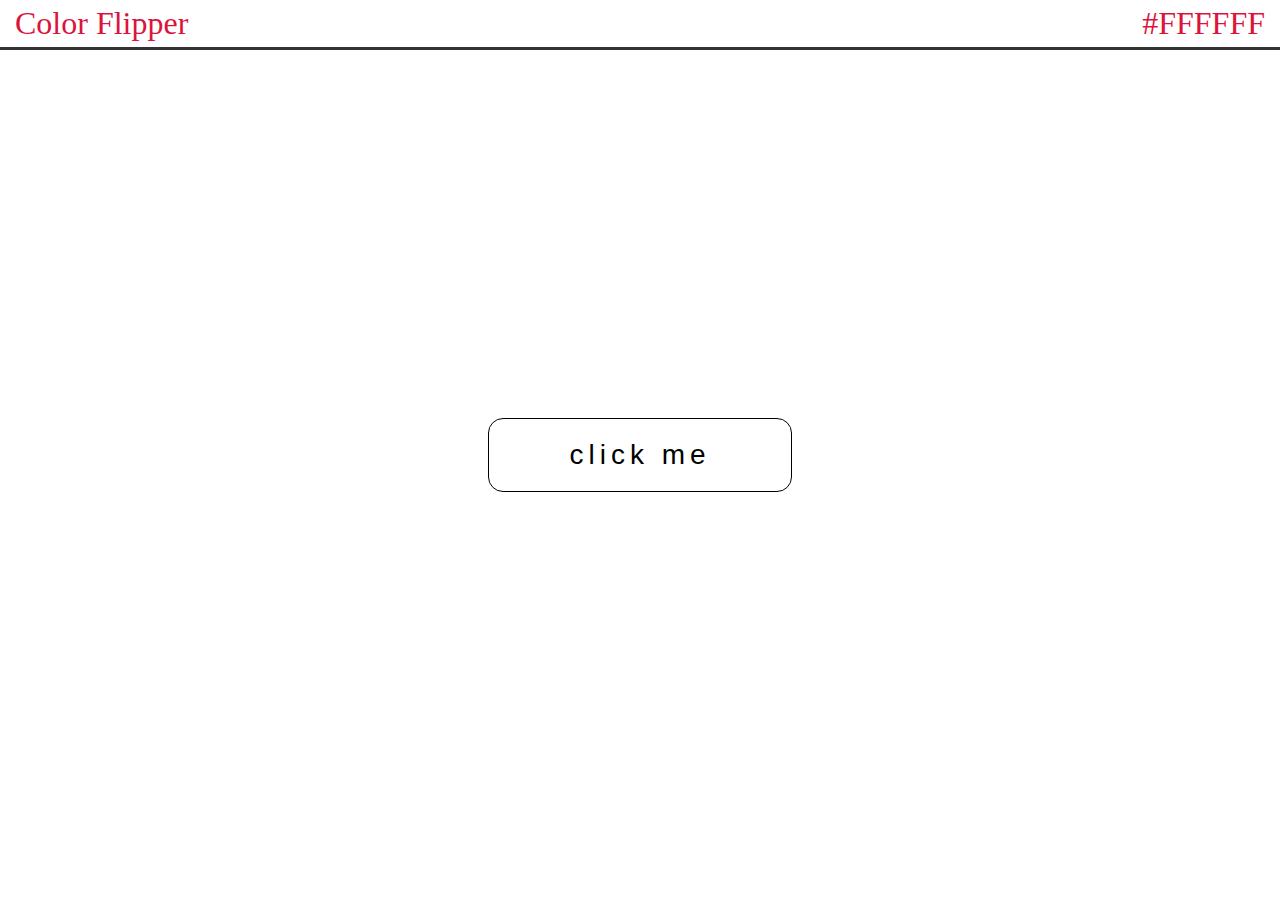
<file: color_flipper/index.html>
<!DOCTYPE html>
<html lang="en">
<head>
    <meta charset="UTF-8">
    <meta http-equiv="X-UA-Compatible" content="IE=edge">
    <meta name="viewport" content="width=device-width, initial-scale=1.0">
    <link rel="stylesheet" href="style.css">
    <title>Document</title>
</head>
<body>
    <div id="heading">Color Flipper
        <span id="color">#FFFFFF</span>
    </div>
    
    <div id="wrap">
        <div id="container">
            <button id="btn">click me</button>
        </div>
    </div>
   
    <script src="app.js"></script>
</body>
</html>
</file>
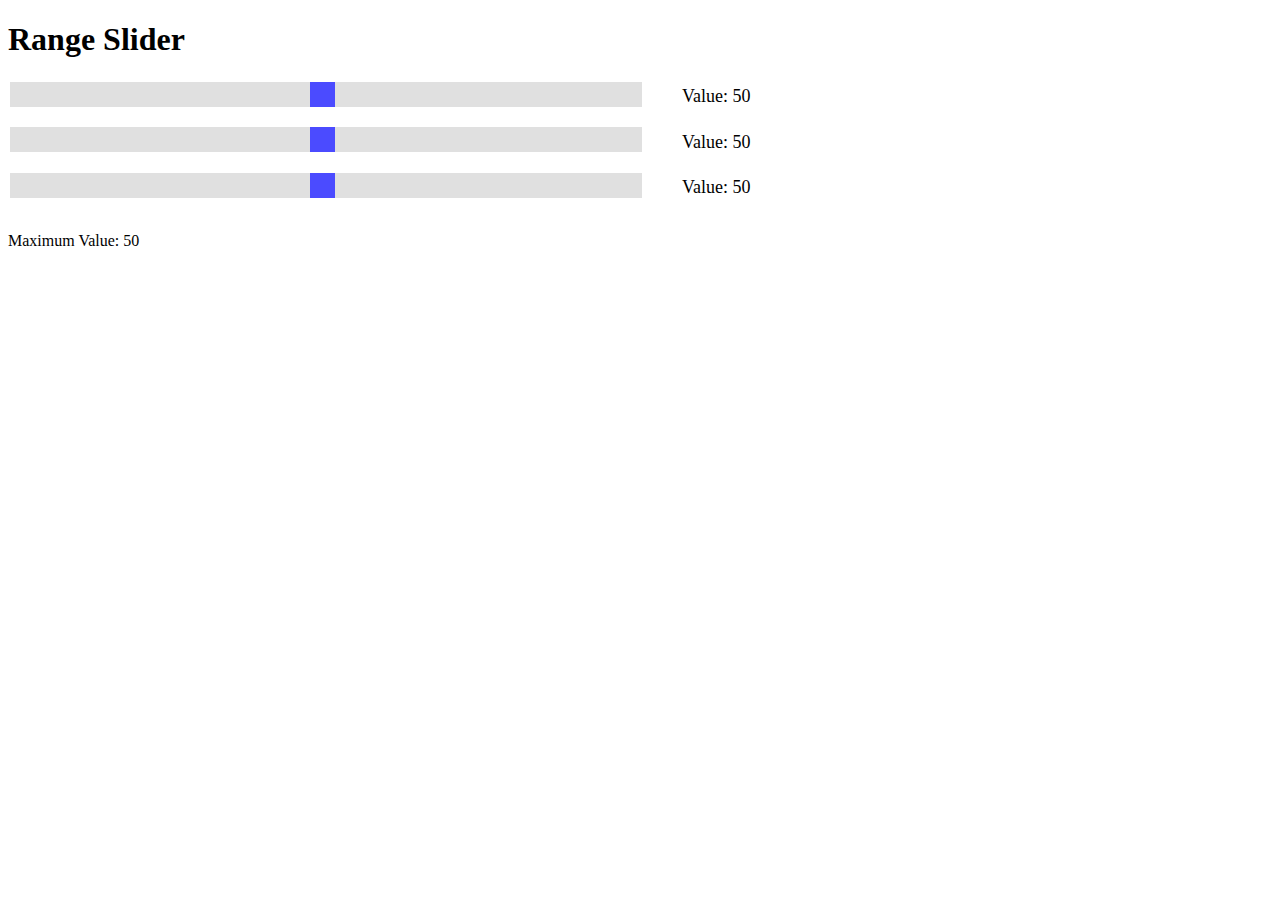
<file: range_slider/index.html>
<!DOCTYPE html>
<html lang="en">
<head>
    <meta charset="UTF-8">
    <meta http-equiv="X-UA-Compatible" content="IE=edge">
    <meta name="viewport" content="width=device-width, initial-scale=1.0">
    <link rel="stylesheet" href="style.css">
    <title>Range_Slider</title>
</head>
<body>
    <h1>Range Slider</h1>

    <div class="slidecontainer">
        <form>
            <div style="display: flex;justify-content: left;">
                <input type="range" min="1" max="100" value="50" class="slider" id="myRange">
                <p style="margin-left: 3%; font-size: 18px; margin-top: 0.5%;">Value: <span id="demo"></span></p>
            </div>
            <div style="display: flex;justify-content: left;">
                <input type="range" min="1" max="100" value="50" class="slider" id="myRange1">
                <p style="margin-left: 3%; font-size: 18px; margin-top: 0.5%;">Value: <span id="demo1"></span></p>
            </div>
            <div style="display: flex;justify-content: left;">
                <input type="range" min="1" max="100" value="50" class="slider" id="myRange2">
                <p style="margin-left: 3%; font-size: 18px; margin-top: 0.5%;">Value: <span id="demo2"></span></p>
            </div>

        </form>
        <p>Maximum Value: <span id="max"></span></p>
    </div>

    <script src="connect.js"></script>
</body>
</html>
</file>
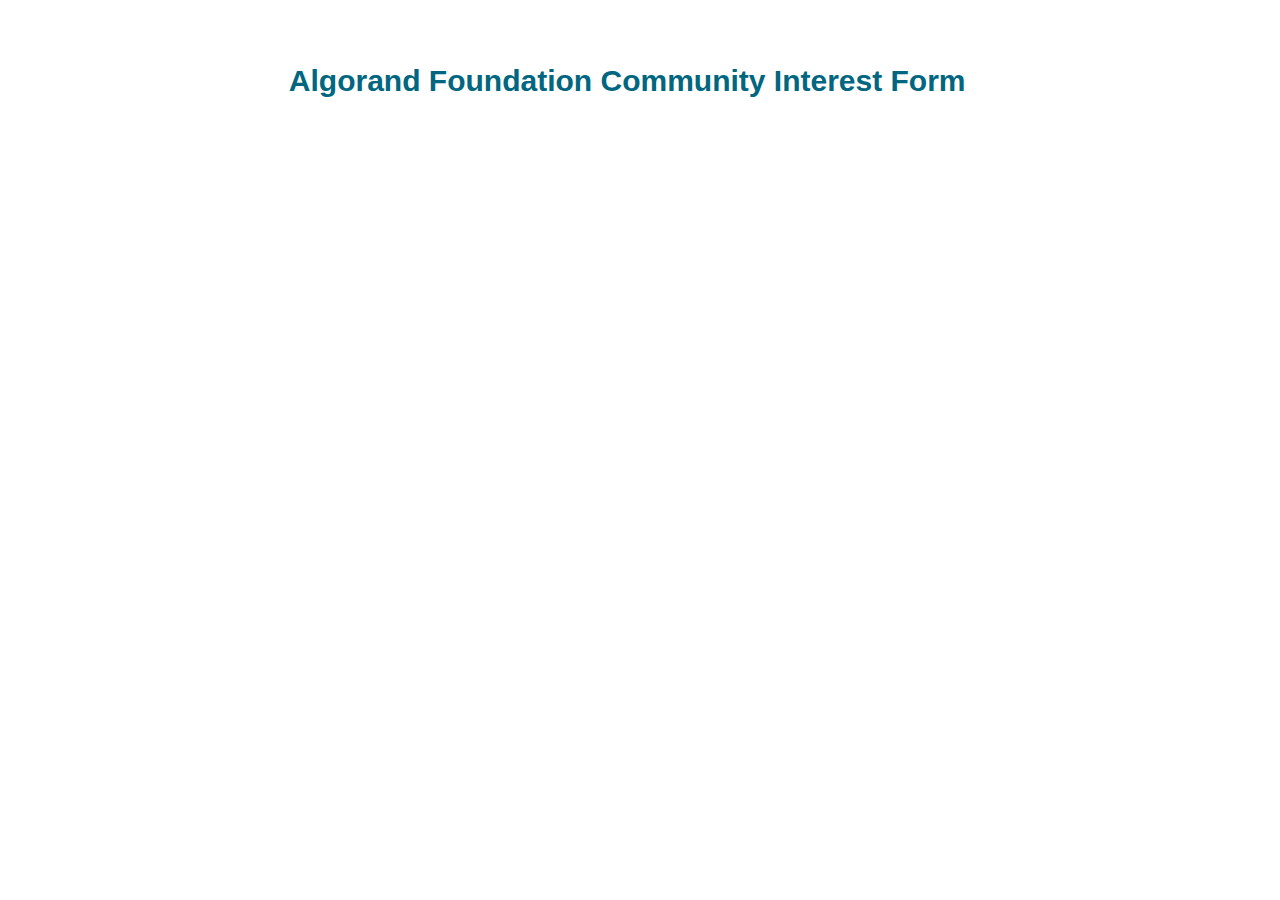
<file: task7/index.html>
<!DOCTYPE html>
<html lang="en">
<head>
    <meta charset="UTF-8">
    <meta http-equiv="X-UA-Compatible" content="IE=edge">
    <meta name="viewport" content="width=device-width, initial-scale=1.0">
    <title>Document</title>
</head>
<body>
    <script charset="utf-8" type="text/javascript" src="//js-eu1.hsforms.net/forms/v2.js"></script>
    
    <h1 style="text-align: center; font-size: 30px;  font-family: Suisseintl,sans-serif; color: #016680;">Algorand Foundation Community Interest Form</h1>
<script>
	hbspt.forms.create({
    region: "eu1",
    portalId: "26119259",
    formId: "0fea6c11-dad7-44f8-8454-cce46ebd3755",
    version: "V2_PRERELEASE",
    onFormReady: function ($form){
      document.querySelectorAll('[name="firstname"]')[0].setAttribute('placeholder', 'Enter first name');
      document.querySelectorAll('[name="lastname"]')[0].setAttribute('placeholder', 'Enter last name');
      document.querySelectorAll('[name="email"]')[0].setAttribute('placeholder', 'Enter email address');
      document.querySelectorAll('[name="city"]')[0].setAttribute('placeholder', 'Enter city name');
    }

	});
</script>
<style>
     html {
    -ms-text-size-adjust: 100%;
    -webkit-text-size-adjust: 100%;
    font-family: sans-serif;
}  
body{
    margin-left: 30%;
    margin-right: 30%;
    margin-top: 5%;
    font-size: 1rem;
  }

h1{
    text-align: center; 
    font-size: 30px;  
    font-family: Suisseintl,sans-serif; 
    color: #016680;
    margin-bottom: 5%;
    width: 100%;
}

.hbspt-form > form {
    display: flex;
    flex-direction: column;
    row-gap: 2rem;
  }
  label {
    font-weight: 600;
    display: block;
    color: #201f21;
    margin-bottom: 0.4rem;
    font-family: Suisseintl,sans-serif; 
  }

  .input > input, .input > select, .input > textarea {
    display: block;
    width: 100% ;
    line-height: 1.42857143;
    height: 3.125rem;
    padding-right: 0rem;
    padding-left: 2rem;
    border: 1px solid rgba(32,31,33,.4);
    border-radius: 50rem;
    background-color: transparent;
    font-size: inherit;
  }
  #label-select_country-0fea6c11-dad7-44f8-8454-cce46ebd3755{
    margin-top: -8%;
  }
  #label-city-0fea6c11-dad7-44f8-8454-cce46ebd3755{
    margin-top: -8%;
  }
  #firstname-0fea6c11-dad7-44f8-8454-cce46ebd3755{
    width: 91%;
    position: relative;
  }
  
#email-0fea6c11-dad7-44f8-8454-cce46ebd3755{
  width: 100% !important;
}
#region-0fea6c11-dad7-44f8-8454-cce46ebd3755{
  width: 105% !important;
}
#are_you_a_developer_-0fea6c11-dad7-44f8-8454-cce46ebd3755{
  width: 105% !important;
}
#open_to_speaking_opportunities_-0fea6c11-dad7-44f8-8454-cce46ebd3755{
  width: 100% !important;
}
#select_country-0fea6c11-dad7-44f8-8454-cce46ebd3755{
    height: 3.5rem;
}

#how_did_you_hear_about_us_-0fea6c11-dad7-44f8-8454-cce46ebd3755{
  width: 100% !important;
}
.hs_area_of_interest.hs-area_of_interest.hs-fieldtype-checkbox.field.hs-form-field{
    margin-top: -4%;
}
  .input > select{
    padding-left: 1rem;

  }
  .inputs-list{
    list-style: none;
    margin-bottom: 0;
    margin-top: 0;
    padding-left: 0;
  }
  .input{
    text-align: inherit;
  }

  ::placeholder{
    padding-left: 0rem;
  }


  fieldset{
    display: flex;
    max-width: 100% !important;

  }
  .hs_email.hs-email, .form-columns-2 > div > .hs-form-field, .form-columns-1 > .hs-form-field, .form-columns-1 > .hs-dependent-field, .legal-consent-container > div > .hs-dependent-field > .hs-form-field > .input > .inputs-list > li > label > span{
    width: 100% !important;
	}

  .form-columns-2 > div{
  	width: 50%;
  }
  .form-columns-0{
  	display: none;
  }
  input[type="checkbox"]{
    width: 1.5rem;
    height: 1.5rem;
    min-height: 1.5rem;
    min-width: 1.5rem;
    margin-top: 0px;
    margin-right: 1rem;
    border-width: 2px;
    border-radius: 0.5rem;
    transition-property: all;
    transition-duration: 200ms;
    transition-timing-function: ease;
    box-sizing: border-box;
    padding: 0;
    cursor: pointer;
  }
  .hs-form-checkbox{
    font-weight: 500 !important;
  }

 
  .actions > .hs-button {
    padding: 0.75rem 3rem 0.75rem 1.6rem;
    border: 1px #000;
    border-radius: 50rem;
    background-color: #dcfe54;
    background-image: url("https://assets-global.website-files.com/62d96b0e9ea60fd1c96a1b50/62d96b0e9ea60f6d3d6a1cfc_arrow-right.svg");
    background-position: 82% 50%;
    background-size: auto;
    background-repeat: no-repeat;
    -webkit-transition: .2s;
    transition: .2s;
    font-family: Suisseintl,sans-serif;
    color: #201f21;
    font-size: 1rem;
    font-weight: 400;
    text-align: center;
    text-decoration: none;
    width: 12rem;
  }

  .hs-error-msg, .hs-main-font-element{
    color: red;
  }

  .placeholder{
    margin-left: 10%;
  }

  p{
    display: none;
  }
  
  [role="checkbox"] > li > label > span {
    vertical-align: super;
	}
  #community_role_position0-0fea6c11-dad7-44f8-8454-cce46ebd3755{
    font-weight: 500;
  }

  @media only screen and (max-width: 500px){
    .hbspt-form > form, fieldset{
      display: block;
    }
    form > fieldset > div {
      padding: 10px 0px;
    }
    .form-columns-2 > div{
      width: 100%;
    }
  }
  @media screen and (max-width: 480px){
  html {
      font-size: calc(0.7497390396659708rem + 0.4175365344467641vw);
  }
  body{
    margin-left: 4%;
    margin-right: 6%;
  }
  #email-0fea6c11-dad7-44f8-8454-cce46ebd3755{
    width: 95% !important;
  }
  #label-select_country-0fea6c11-dad7-44f8-8454-cce46ebd3755{
    margin-top: 0%;
  }
  #label-city-0fea6c11-dad7-44f8-8454-cce46ebd3755{
    margin-top: 0%;
  }
  h1{
    font-size: 110% !important;
  }
  #select_country-0fea6c11-dad7-44f8-8454-cce46ebd3755{
    width: 104%;
  }
  }
  @media screen and (max-width: 768px){
  html {
      font-size: calc(0.5416666666666667rem + 0.6944444444444444vw);
  }
  body{
    margin-left: 4%;
    margin-right: 6%;
  }
}
  @media screen and (max-width: 992px)
  html {
      font-size: calc(0.38392857142857145rem + 0.8928571428571428vw);
  }
  @media screen and (max-width: 1440px){
  html {
      font-size: calc(0.3348214285714286rem + 0.6696428571428571vw);
  }
  body{
    margin-left: 4%;
    margin-right: 6%;
  }
  #firstname-0fea6c11-dad7-44f8-8454-cce46ebd3755{
    width: 95%;
  }
}
  @media screen and (max-width: 1920px)
  html {
      font-size: calc(0.625rem + 0.41666666666666674vw);
  }

   [role="checkbox"] > li > label > span {
    vertical-align: super;
	}
  
</style>

</body>
</html>
</file>
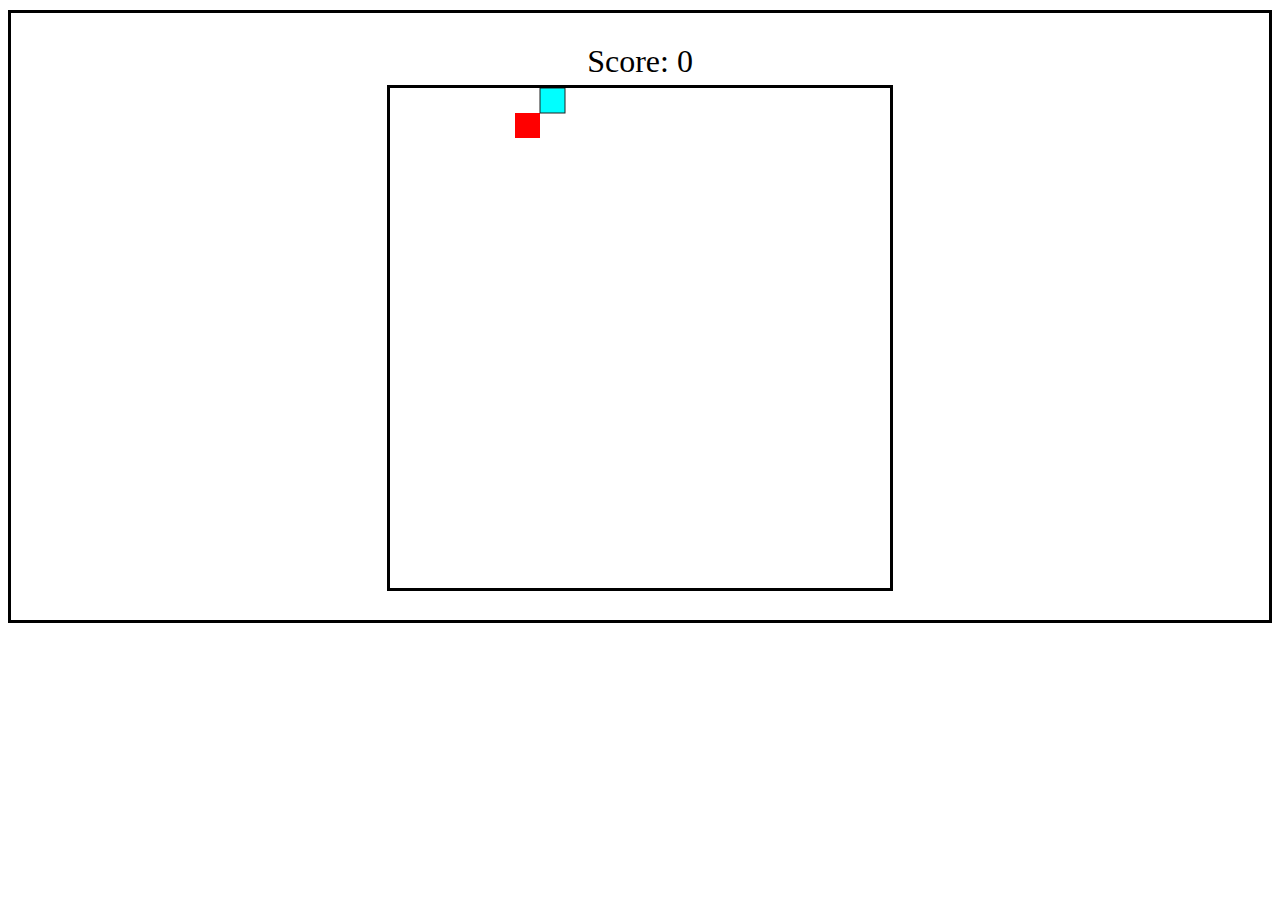
<file: task8/index.html>
<!DOCTYPE html>
<html lang="en">
<head>
  <meta charset="UTF-8">
  <meta http-equiv="X-UA-Compatible" content="IE=edge">
  <meta name="viewport" content="width=device-width, initial-scale=1.0">
  <title>Snack Game</title>
  <link rel="stylesheet" href="game.css">
  <script src="game.js" defer></script>
</head>
<body>
  <div id="container">
    <div id="score">Score: <span id="scoreVal">0</span></div>
    <canvas id="gameBoard" width="500" height="500"></canvas>
  </div>
</body>
</html>
</file>
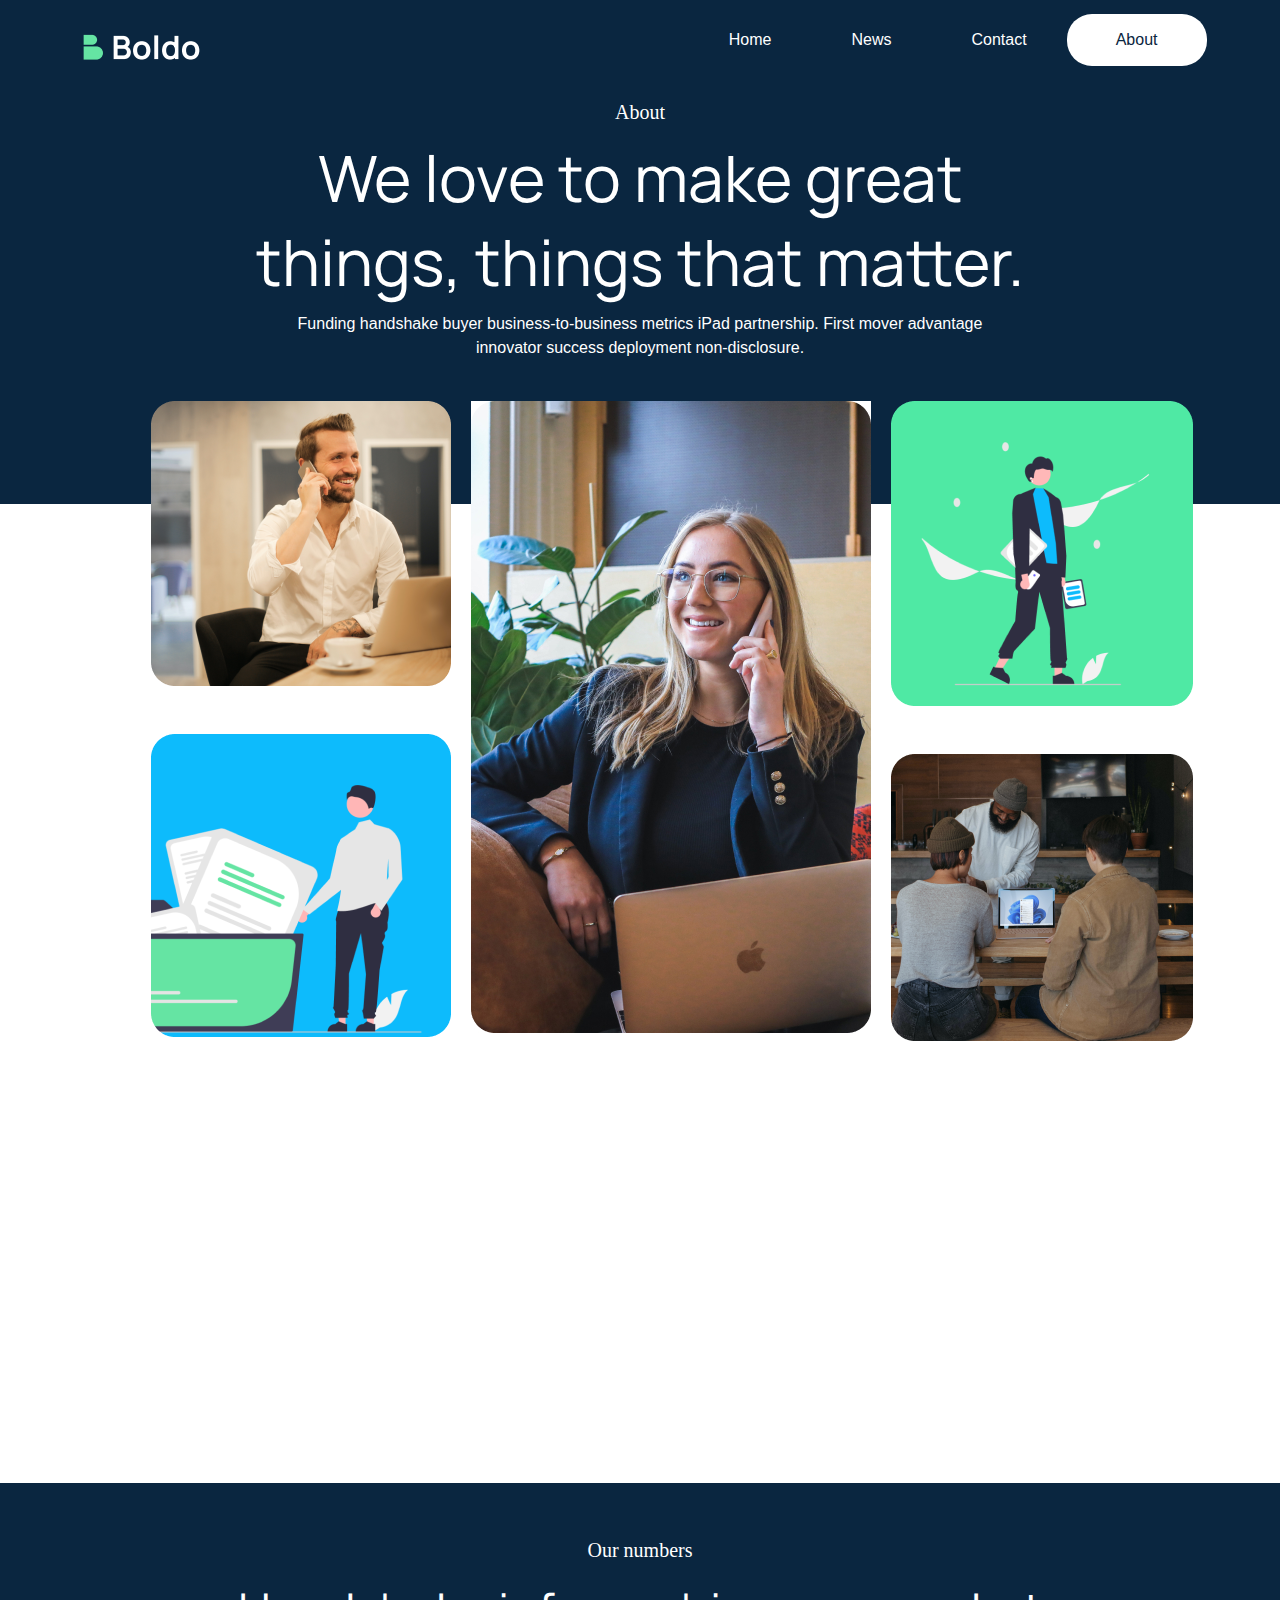
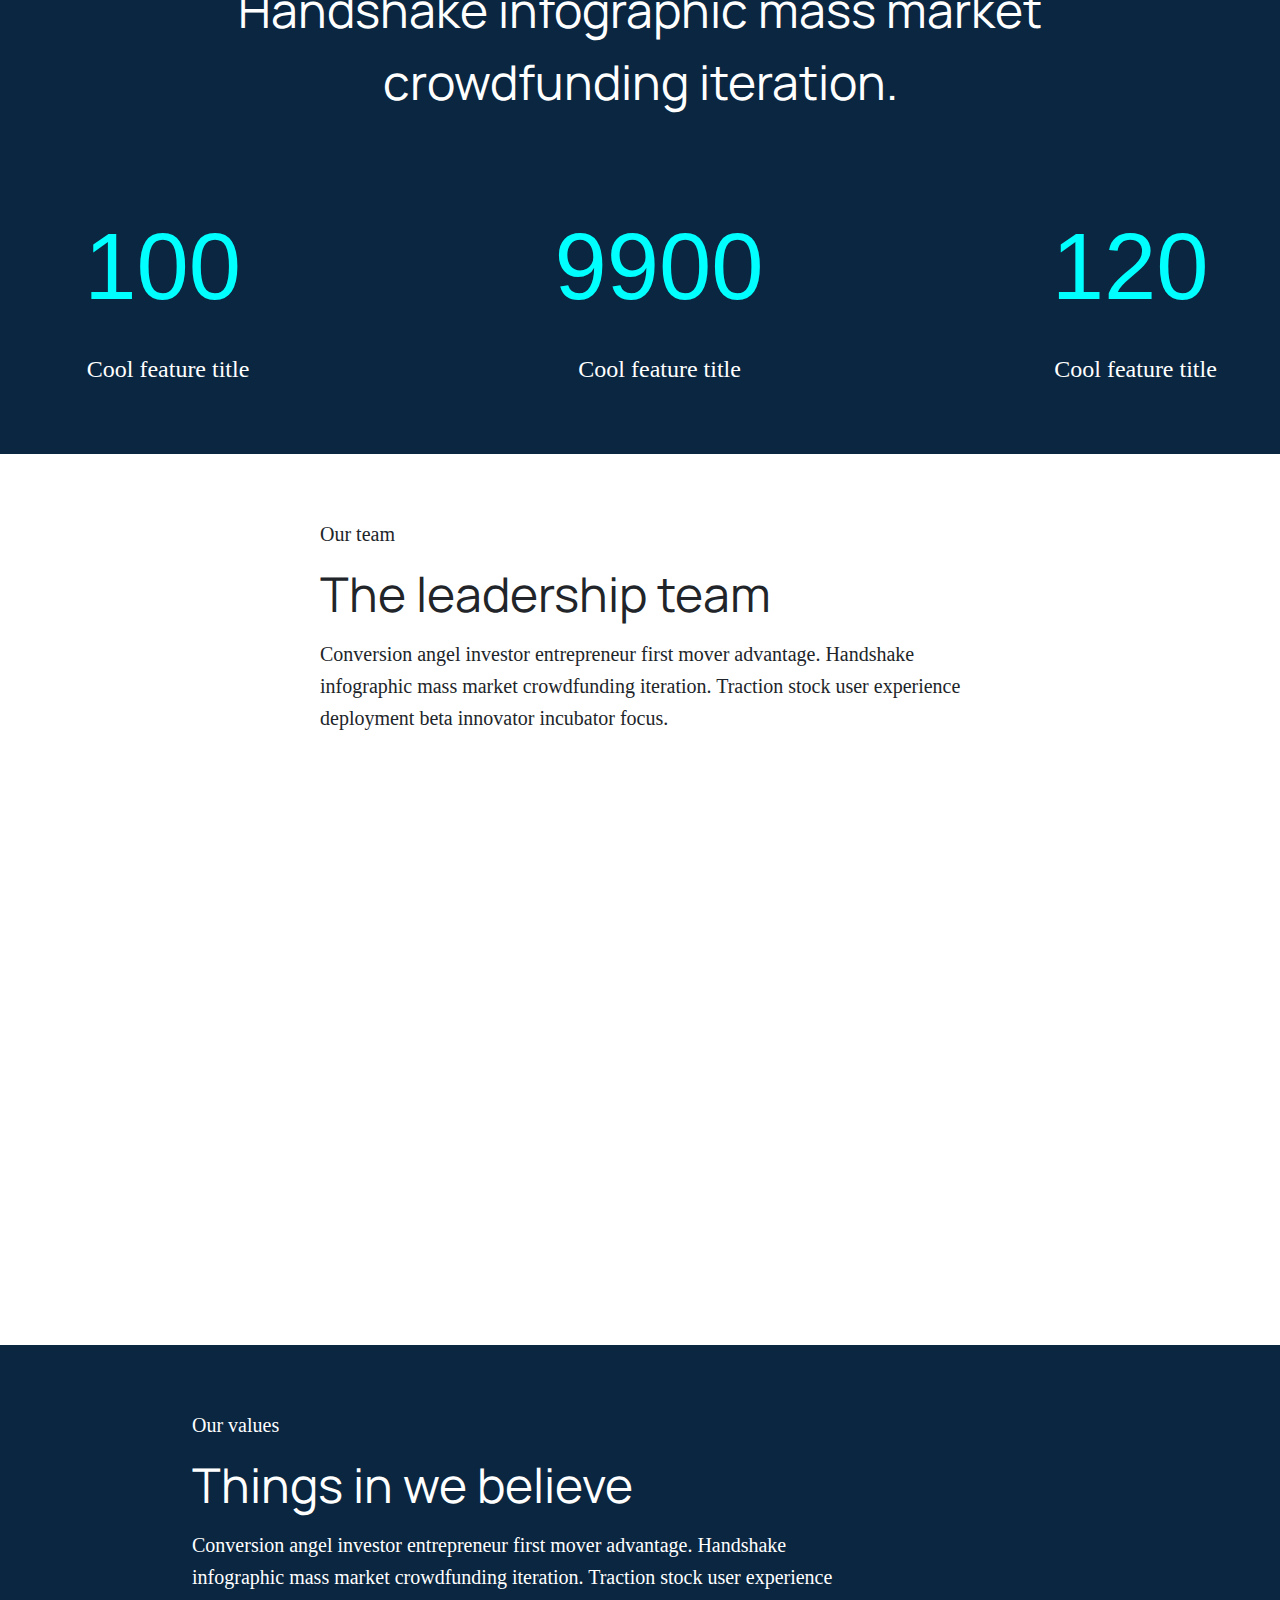
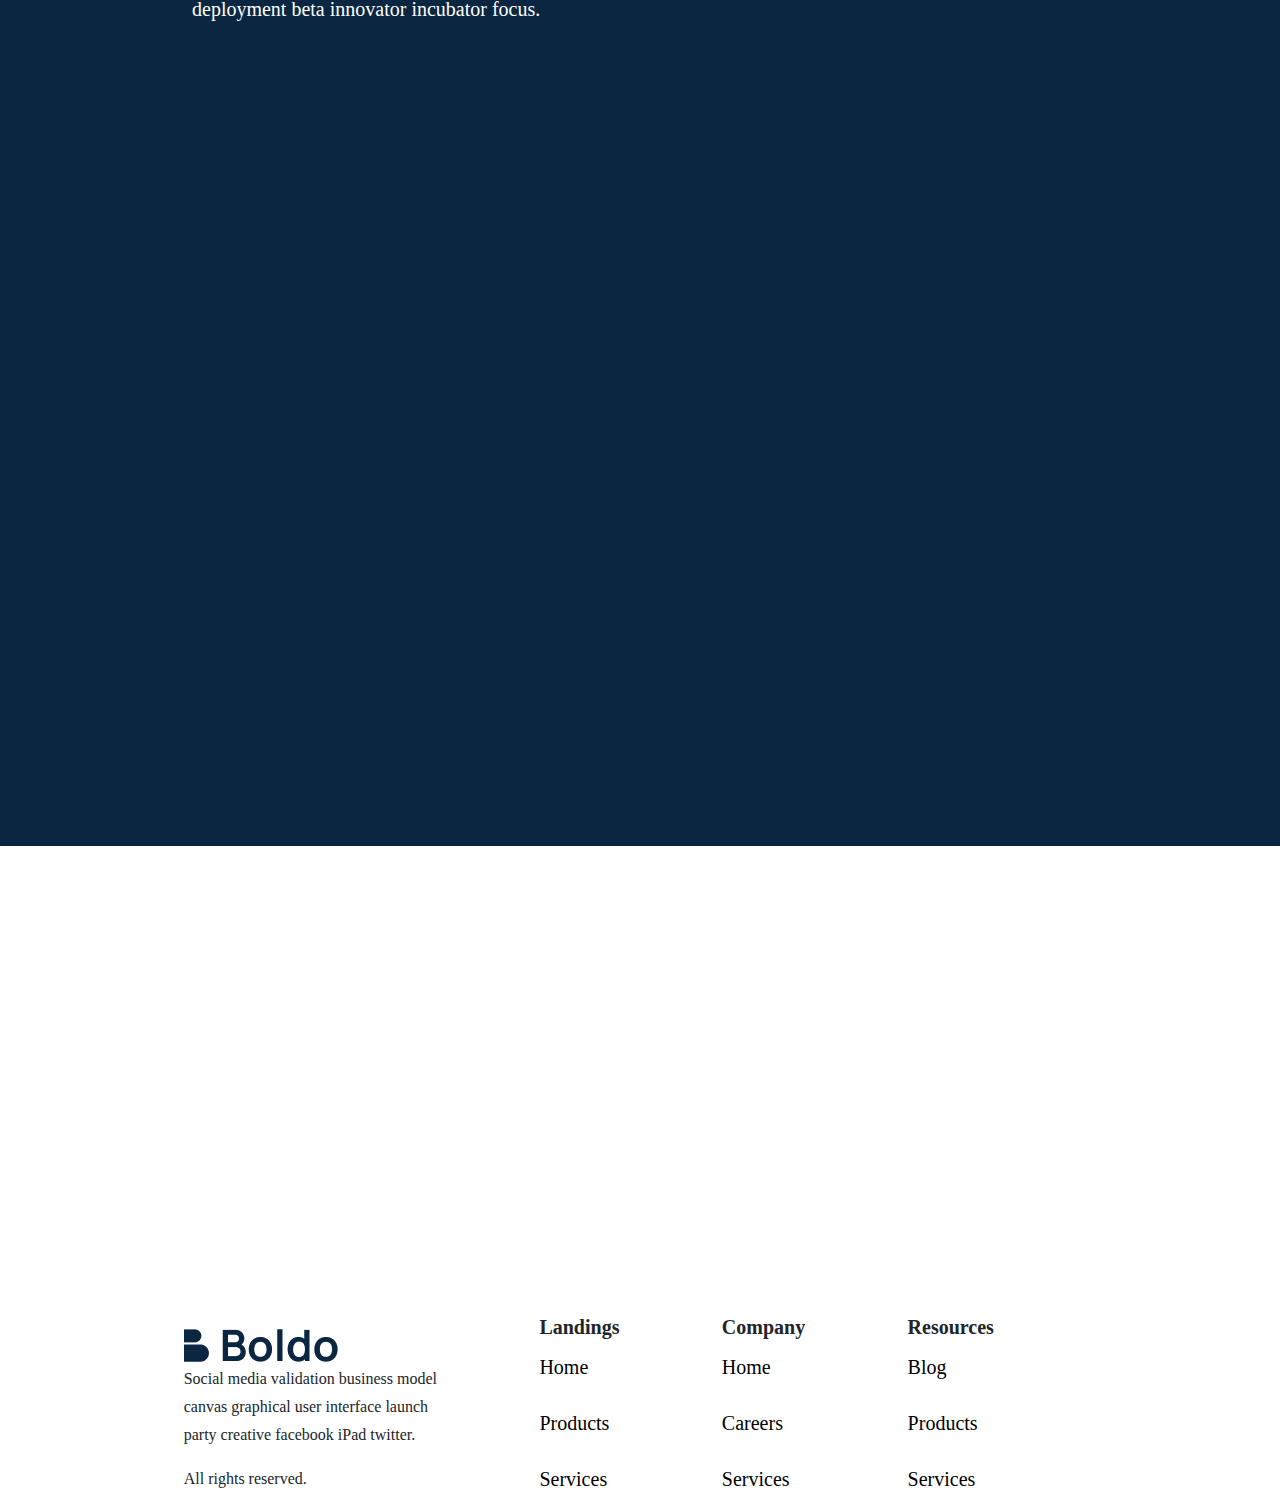
<file: web_task1/index.html>
<!DOCTYPE html>
<html lang="en">
<head>
    <meta charset="UTF-8">
    <meta http-equiv="X-UA-Compatible" content="IE=edge">
    <meta name="viewport" content="width=device-width, initial-scale=1.0">
    <link href='https://fonts.googleapis.com/css?family=Manrope' rel='stylesheet'>
    <link href="https://unpkg.com/aos@2.3.1/dist/aos.css" rel="stylesheet">
    <link rel="stylesheet" href="https://cdn.jsdelivr.net/npm/bootstrap@4.3.1/dist/css/bootstrap.min.css" integrity="sha384-ggOyR0iXCbMQv3Xipma34MD+dH/1fQ784/j6cY/iJTQUOhcWr7x9JvoRxT2MZw1T" crossorigin="anonymous">
    <script src="https://code.jquery.com/jquery-3.3.1.slim.min.js" integrity="sha384-q8i/X+965DzO0rT7abK41JStQIAqVgRVzpbzo5smXKp4YfRvH+8abtTE1Pi6jizo" crossorigin="anonymous"></script>
    <script src="https://cdn.jsdelivr.net/npm/popper.js@1.14.7/dist/umd/popper.min.js" integrity="sha384-UO2eT0CpHqdSJQ6hJty5KVphtPhzWj9WO1clHTMGa3JDZwrnQq4sF86dIHNDz0W1" crossorigin="anonymous"></script>
    <script src="https://cdn.jsdelivr.net/npm/bootstrap@4.3.1/dist/js/bootstrap.min.js" integrity="sha384-JjSmVgyd0p3pXB1rRibZUAYoIIy6OrQ6VrjIEaFf/nJGzIxFDsf4x0xIM+B07jRM" crossorigin="anonymous"></script>
    <script src="//cdnjs.cloudflare.com/ajax/libs/jquery/2.1.3/jquery.min.js"></script>
    <script src="https://unpkg.com/aos@2.3.1/dist/aos.js"></script>
    <title>Boldo - Edgar Allan</title>
    <style>
        .nav{
            display: flex;
            justify-content: center;
            border: 1px solid #0A2640;
            background-color: #0A2640;
            margin-top: 0%;
            margin-left: 0%;
            margin-right: 0%;
            padding: 1%;
        }
        ul{
            overflow: hidden;
            list-style-type: none;
        }
        li{
            float: left;
        }
        li a{
            display: block;
            text-align: center;
            padding: 14px 40px;
            text-decoration: none;
            color: white;
        }
        .logo1{
            float: left;
            margin-top: 1%;
            margin-right: 45%;
        }
        .active{
            border: white;
            border-radius: 25px;
            background-color: white;
            color: #0A2640;
            width: 140px;
        }
        .nav-content{
            margin-left: -10%;
        }
        .about{
            background-color: #0A2640;
            margin-top: -1%;
            padding-top: 1%;
            padding-bottom: 10%;
        }
        .about h4, .about h1, .about p{
            color: white;
        }
        .about h1{
            font-family: 'Manrope';
            font-style: normal;
            font-weight: 400;
            font-size: 64px;
            line-height: 84px;
        }
        .about h4{
            font-family: 'Open Sans';
            font-style: normal;
            font-weight: 400;
            font-size: 20px;
            line-height: 32px;
        }
        .imd1{
            display: flex;
            justify-content: center;
            margin-top: -8%;
            margin-left: 5%;
        }
        
        .numani{
            display: flex;
            justify-content: center;
        }
        .team{
            display: flex;
            justify-content: center;
        }
        .smallalign{
            display: flex;
            justify-content: center;
            margin-right: 50%;
            margin-top: 5%;
            width: 80%;
            background-color: #0A2640;
            margin-left: -5%;
        }
        .seclast{
            display: flex;
            justify-content: center;
        }
        .simpleword{
            margin-left: 30%;
            margin-top: 3%;
        }
        .simpleword h4{
            font-family: 'Open Sans';
            font-style: normal;
            font-weight: 400;
            font-size: 20px;
            line-height: 32px;
        }
        .simpleword h1{
            font-family: 'Manrope';
            font-style: normal;
            font-weight: 400;
            font-size: 48px;
            line-height: 72px;
        }
        .simpleword p{
            font-family: 'Open Sans';
            font-style: normal;
            font-weight: 400;
            font-size: 20px;
            line-height: 32px;
        }
        .simplealign{
            background-color: #0A2640;
            padding-top: 4%;
            padding-bottom: 4%;
            margin-top: 4%;
        }
        .simplealign1 h4, .simplealign1 h1{
            text-align: center;
            color: white;
        }
        .simplealign1 h4{
            font-family: 'Open Sans';
            font-style: normal;
            font-weight: 400;
            font-size: 20px;
            line-height: 32px;
        }
        .simplealign1 h1{
            font-family: 'Manrope';
            font-style: normal;
            font-weight: 400;
            font-size: 48px;
            line-height: 72px;
        }
        .numani{
            margin-left: 1%;
            margin-top: 5%;
        }
        .numani1{
            margin-right: 20%;
        }
        .numani2{
            margin-right: 0%;
        }
        .numani3{
            margin-left: 18%;
        }
        .numani1 h1{
            color: #4FE9A4;
            font-family: 'Manrope';
            font-style: normal;
            font-weight: 400;
            font-size: 96px;
            line-height: 56px;
        }
        .numani2 h1{
            color: #4FE9A4;
            font-family: 'Manrope';
            font-style: normal;
            font-weight: 400;
            font-size: 96px;
            line-height: 56px;
        }
        .numani3 h1{
            color: #4FE9A4;
            font-family: 'Manrope';
            font-style: normal;
            font-weight: 400;
            font-size: 96px;
            line-height: 56px;
        }
        .numani1 p{
            margin-top: 6%;
            color: white;
            margin-left: 15%;
            font-family: 'Open Sans';
            font-style: normal;
            font-weight: 400;
            font-size: 24px;
            line-height: 36px;
        }
        .numani2 p{
            color: white;
            margin-top: 6%;
            margin-left: 20%;
            font-family: 'Open Sans';
            font-style: normal;
            font-weight: 400;
            font-size: 24px;
            line-height: 36px;
        }
        .numani3 p{
            color: white;
            margin-top: 6%;
            font-family: 'Open Sans';
            font-style: normal;
            font-weight: 400;
            font-size: 24px;
            line-height: 36px;
            margin-left: 15%;
        }
        .normalword h4{
            font-family: 'Open Sans';
            font-style: normal;
            font-weight: 400;
            font-size: 20px;
            line-height: 32px;
        }
        .normalword h2{
            font-family: 'Manrope';
            font-style: normal;
            font-weight: 400;
            font-size: 48px;
            line-height: 72px;
        }
        .normalword p{
            font-family: 'Open Sans';
            font-style: normal;
            font-weight: 400;
            font-size: 20px;
            line-height: 32px;
        }
        .normalword{
            margin-left: 25%;
            margin-top: 5%;
        }
        .team{
            margin-top: 5%;
            margin-left: 7%;
        }
        .team1{
            margin-right: 20%;
        }
        .team2{
            margin-right: 20%;
        }
        .team3{
            margin-right: 20%;
        }
        .hardpart{
            background-color: #0A2640;
            padding-top: 5%;
            margin-top: 6%;
        }
        .hardpart h4{
            color: white;
            font-family: 'Open Sans';
            font-style: normal;
            font-weight: 400;
            font-size: 20px;
            line-height: 32px;
        }
        .hardpart h1{
            margin-top: 0%;
            color: white;
            font-family: 'Manrope';
            font-style: normal;
            font-weight: 400;
            font-size: 48px;
            line-height: 72px;
        }
        .hardpart p{
            margin-top: 0%;
            color: white;
            font-family: 'Open Sans';
            font-style: normal;
            font-weight: 400;
            font-size: 20px;
            line-height: 32px;
        }
        .hardpart h3{
            color: white;
            font-family: 'Manrope';
            font-style: normal;
            font-weight: 400;
            font-size: 28px;
            line-height: 48px;
        }
        .smallalign1{
            margin-left: 13%;
            margin-top: 0%;
            margin-bottom: 10%;
        }
        .smallalign1 p{
            margin-top: 0%;
        }
        .hardpart1{
            margin-left: 15%;
        }
        .formy1{
            background-color: #0A2640;
            border-radius: 5px;
            width: 70%;
            margin-top: 5%;
            margin-left: 15%;
            padding-bottom: 4%;
        }
        .formy2{
            padding-top: 3%;
        }
        .formy2 h1{
            text-align: center;
            color: white;
            font-family: 'Manrope';
            font-style: normal;
            font-weight: 400;
            font-size: 48px;
            line-height: 72px;
        }
        .box{
            margin-left: 25%;
            width: 30%;
            padding: 1.5%;
            border-radius: 50px;
        }
        button{
            border-radius: 50px;
            width: 20%;
            padding: 1.5%;
            margin-left: 2%;
            background-color: #4FE9A4;
        }
        .seclast{
            margin-top: 10%;
        }
        .seclast1{
            margin-right: 8%;
        }
        .seclast2{
            margin-right: 8%;
        }
        .seclast3{
            margin-right: 8%;
        }
        .seclast4{
            margin-right: 8%;
        }
        .seclast2 a, .seclast3 a, .seclast4 a{
            text-decoration: none;
            color: black;
            font-family: 'Open Sans';
            font-style: normal;
            font-weight: 400;
            font-size: 20px;
            line-height: 32px;
        }
        .seclast2 h3, .seclast3 h3, .seclast4 h3{
            font-family: 'Open Sans';
            font-style: normal;
            font-weight: 700;
            font-size: 20px;
            line-height: 32px;
        }
        .seclast1 p{
            font-family: 'Open Sans';
            font-style: normal;
            font-weight: 400;
            font-size: 16px;
            line-height: 28px;
        }
        .seclast2, .seclast3 , .seclast4{
            margin-top: -1%;
        }
        .fake-div {
          width:100%;
          position:relative;
        }
        .counter-value{
          float: left;
          padding: 14px 30px;
          color: aqua;
          font-size: 94px;
        }
        @import url("https://fonts.googleapis.com/css2?family=Asap&display=swap");

    .reveal {
      position: relative;
      opacity: 0;
    }

    .reveal.active {
      opacity: 1;
    }
    .active.fade-bottom {
      animation: fade-bottom 1s ease-in;
    }
    .active.fade-left {
      animation: fade-left 1s ease-in;
    }
    .active.fade-right {
      animation: fade-right 1s ease-in;
    }
    @keyframes fade-bottom {
      0% {
        transform: translateY(50px);
        opacity: 0;
      }
      100% {
        transform: translateY(0);
        opacity: 1;
      }
    }
    @keyframes fade-left {
      0% {
        transform: translateX(-100px);
        opacity: 0;
      }
      100% {
        transform: translateX(0);
        opacity: 1;
      }
    }

    @keyframes fade-right {
      0% {
        transform: translateX(100px);
        opacity: 0;
      }
      100% {
        transform: translateX(0);
        opacity: 1;
      }
    }
    section .container {
        width: 100%;
    }
    .hardpart .container{
        background-color: #0A2640;
        margin-left: -2%;
    }
    .simpleword .container{
        width: 100%;
    }
    
    .imd4{ 
        position: relative;
    }
    .imd2{
        margin-right: 20px;
    }
    .imd3{
        margin-left: 20px;
    }
    </style>
</head>
<body>
    <header>
        <div class="nav">
            <div class="logo1">
                <img src="boldologo.png" class="logo">
            </div>
            <div class="nav-content">
                <ul>
                    <li><a href="#home">Home</a></li>
                    <li><a href="#news">News</a></li>
                    <li><a href="#contact">Contact</a></li>
                    <li><a class="active" href="#about">About</a></li>
                </ul>
            </div>
        </div>
    </header>
    <div class="about">
        <center>
            <h4>About</h4>
            <h1>We love to make great <br>things, things that matter.</h1>
            <p>Funding handshake buyer business-to-business metrics iPad partnership. First mover advantage<br>innovator success deployment non-disclosure.</p>
        </center>        
    </div>
    <div class="imd">
        <div class="imd1">
            <div class="imd2">
                <div data-aos="fade-left">
                    <img src="img2.png" class="img1">
                </div><br><br>
                <div data-aos="fade-left">
                    <img src="img4.png" class="img4">
                </div>
            </div>
            <div class="imd4">
                <img src="img1.jpg" class="img2">
            </div>
            <div class="imd3">
                <div data-aos="fade-right">
                    <img src="img3.png" class="img3">
                </div><br><br>
                <div data-aos="fade-right">
                    <img src="img5.png" class="img5">
                </div>
            </div>
        </div>
        <div>
            <div class="simpleword">
                <div class="container reveal fade-right">
                    <h4>Our story</h4>
                    <h1>Handshake infographic mass market<br>crowdfunding iteration.</h1>
                    <p>Conversion angel investor entrepreneur first mover advantage. Handshake<br>infographic mass market crowdfunding iteration. Traction stock user experience<br>deployment beta innovator incubator focus. Sales user experience branding growth<br>hacking holy grail monetization conversion prototype stock network effects. Learning<br>curve network effects return on investment bootstrapping business-to-consumer. </p>
                </div>
            </div>
        </div>
    </div>
    <div class="simplealign">
        <div class="simplealign1">
            <h4>Our numbers</h4>
            <h1>Handshake infographic mass market<br>crowdfunding iteration.</h1>
            <div class="numani">
                <div class="numani1">
                    <div class="fake-div">
                    </div>
                    <div id="counter">
                        <div class="counter-value" data-count="120">100</div>
                    </div>
                    <div class="fake-div">
                    </div>
                    <div>
                        <p>Cool feature title</p>
                    </div>
                </div>
                <div class="numani2">
                    <div class="fake-div">
                    </div>
                    <div id="counter">
                        <div class="counter-value" data-count="10000">9900</div>
                    </div>
                    <div class="fake-div">
                    </div>
                    <div>
                        <p>Cool feature title</p>
                    </div>
                </div>
                <div class="numani3">
                    <div class="fake-div">
                    </div>
                    <div id="counter">
                        <div class="counter-value" data-count="240">120</div>
                    </div>
                    <div class="fake-div">
                    </div>
                    <br>
                    <div>
                        <p>Cool feature title</p>
                    </div>
                </div>
            </div>
        </div>
    </div>
    <div>
        <div class="normalword">
            <h4>Our team</h4>
            <h2>The leadership team</h2>
            <p>Conversion angel investor entrepreneur first mover advantage. Handshake<br>infographic mass market crowdfunding iteration. Traction stock user experience<br>deployment beta innovator incubator focus. </p>
        </div>
        <div class="team">

            <div class="team1">
                <div class="container reveal fade-left">
                    <img src="Team Member.png">
                </div>
            </div>
            <div class="team2">
                <div class="container reveal fade-bottom">
                    <img src="Team Member (1).png">
                </div>
            </div>
            <div class="team3">
                <div class="container reveal fade-right">
                    <img src="Team Member (2).png">
                </div>
            </div>
        </div>
    </div>
    <section>
        <div class="hardpart">
            <div class="hardpart1">
                <h4>Our values</h4>
                <h1>Things in we believe</h1>
                <p>Conversion angel investor entrepreneur first mover advantage. Handshake<br>infographic mass market crowdfunding iteration. Traction stock user experience<br>deployment beta innovator incubator focus. </p>
                <div class="container reveal fade-right">
                    <div class="smallalign">
                        <div>
                            <img src="Image (4).png">
                        </div>
                        <div class="smallalign1">
                            <h3>We are commited.</h3>
                            <p>Conversion angel investor entrepreneur first mover advantage.<br>Handshake infographic mass market crowdfunding iteration. </p>
                        </div>
                    </div>
                    <div class="smallalign">
                        <div>
                            <img src="Image (5).png">
                        </div>
                        <div class="smallalign1">
                            <h3>We are responsible.</h3>
                            <p>Conversion angel investor entrepreneur first mover advantage. <br>Handshake infographic mass market crowdfunding iteration.  </p>
                        </div>
                    </div>
                    <div class="smallalign">
                        <div>
                            <img src="Image (6).png">
                        </div>
                        <div class="smallalign1">
                            <h3>We aim for progress.</h3>
                            <p>Conversion angel investor entrepreneur first mover advantage.<br>Handshake infographic mass market crowdfunding iteration. </p>
                        </div>
                    </div>
                </div>
            </div>
        </div>
    </section>
    <section>
        <div class="container reveal fade-bottom">
            <div class="formy1">
                <div class="formy2">
                    <h1>An enterprise template to ramp<br>up your company website</h1><br>
                    <form>
                        <input type="email" id="email" name="email" class="box"><button>Start now</button>
                    </form>
                </div>
            </div>
        </div>
        </div>
    </section>
    <div class="formy">
    <div class="seclast">
        <div class="seclast1">
            <img src="Logo.png">
            <p>Social media validation business model<br>canvas graphical user interface launch<br>party creative facebook iPad twitter.</p>
            <p>All rights reserved.</p>
        </div>
        <div class="seclast2">
            <h3>Landings</h3>
            <a href="#">Home</a><br><br>
            <a href="#">Products</a><br><br>
            <a href="#">Services</a>
        </div>
        <div class="seclast3">
            <h3>Company</h3>
            <a href="#">Home</a><br><br>
            <a href="#">Careers</a><br><br>
            <a href="#">Services</a>
        </div>
        <div class="seclast4">
            <h3>Resources</h3>
            <a href="#">Blog</a><br><br>
            <a href="#">Products</a><br><br>
            <a href="#">Services</a>
        </div>
    </div>
    <script>
        var a = 0;
      $(window).scroll(function() {
      
        var oTop = $('#counter').offset().top - window.innerHeight;
        if (a == 0 && $(window).scrollTop() > oTop) {
          $('.counter-value').each(function() {
            var $this = $(this),
              countTo = $this.attr('data-count');
            $({
              countNum: $this.text()
            }).animate({
                countNum: countTo
              },
            
              {
              
                duration: 1000,
                easing: 'swing',
                step: function() {
                  $this.text(Math.floor(this.countNum));
                },
                complete: function() {
                  $this.text(this.countNum);
                  //alert('finished');
                }
              
              });
          });
          a = 1;
        }
      
      });
      function reveal() {
          var reveals = document.querySelectorAll(".reveal");

          for (var i = 0; i < reveals.length; i++) {
            var windowHeight = window.innerHeight;
            var elementTop = reveals[i].getBoundingClientRect().top;
            var elementVisible = 150;
        
            if (elementTop < windowHeight - elementVisible) {
              reveals[i].classList.add("active");
            } else {
              reveals[i].classList.remove("active");
            }
          }
        }

        window.addEventListener("scroll", reveal);

        AOS.init();
      </script>
</body>
</html>
</file>
<file: color_flipper/style.css>
html,
body{
   margin: 0;
   font-family: 'Apple Chancery', cursive;
}
#heading{
    text-align: left;
    margin-bottom: 0px;
    font-size: 2em;
    margin-top: 5px;
    margin-bottom: 5px;
    margin-left: 15px;
    color:crimson
}
#color{
    float: right;
    margin-right: 15px;
}

#wrap{
    height:90vh;
    width:100vw;
    border-top:3px solid #323232;
    display:flex;
    align-items: center;
    justify-content: center;
}


button{
    border: 1px solid black;
    background-color: white;
    color:black;
    border-radius: 15px;
    padding: 20px 80px;
    font-size: 28px;
    letter-spacing: 5px;
    cursor:pointer;
}
</file>
<file: range_slider/style.css>
.slidecontainer {
    width: 100%;
  }
  
  .slider {
    appearance: none;
    width: 50%;
    height: 25px;
    background: #d3d3d3;
    outline: none;
    opacity: 0.7;
    -webkit-transition: .2s;
    transition: opacity .2s;
  }
  
  .slider:hover {
    opacity: 1;
    background-color: aqua;
  }
  
  .slider::-webkit-slider-thumb {
    appearance: none;
    width: 25px;
    height: 25px;
    background: blue;
    cursor: pointer;
  }
</file>
<file: task8/game.css>
*{
    margin-top: 5px;
    padding: 0;
    font-family: 'Gill Sans', 'Gill Sans MT', Calibri;
    text-align: center;
}
#container{
    margin: auto;
    border: 3px solid;
    width: 550;
    height: 550;
    padding: 25px;
}
#score{
    font-size: 2em;
}
#gameBoard{
    border: 3px solid;
}
</file>
